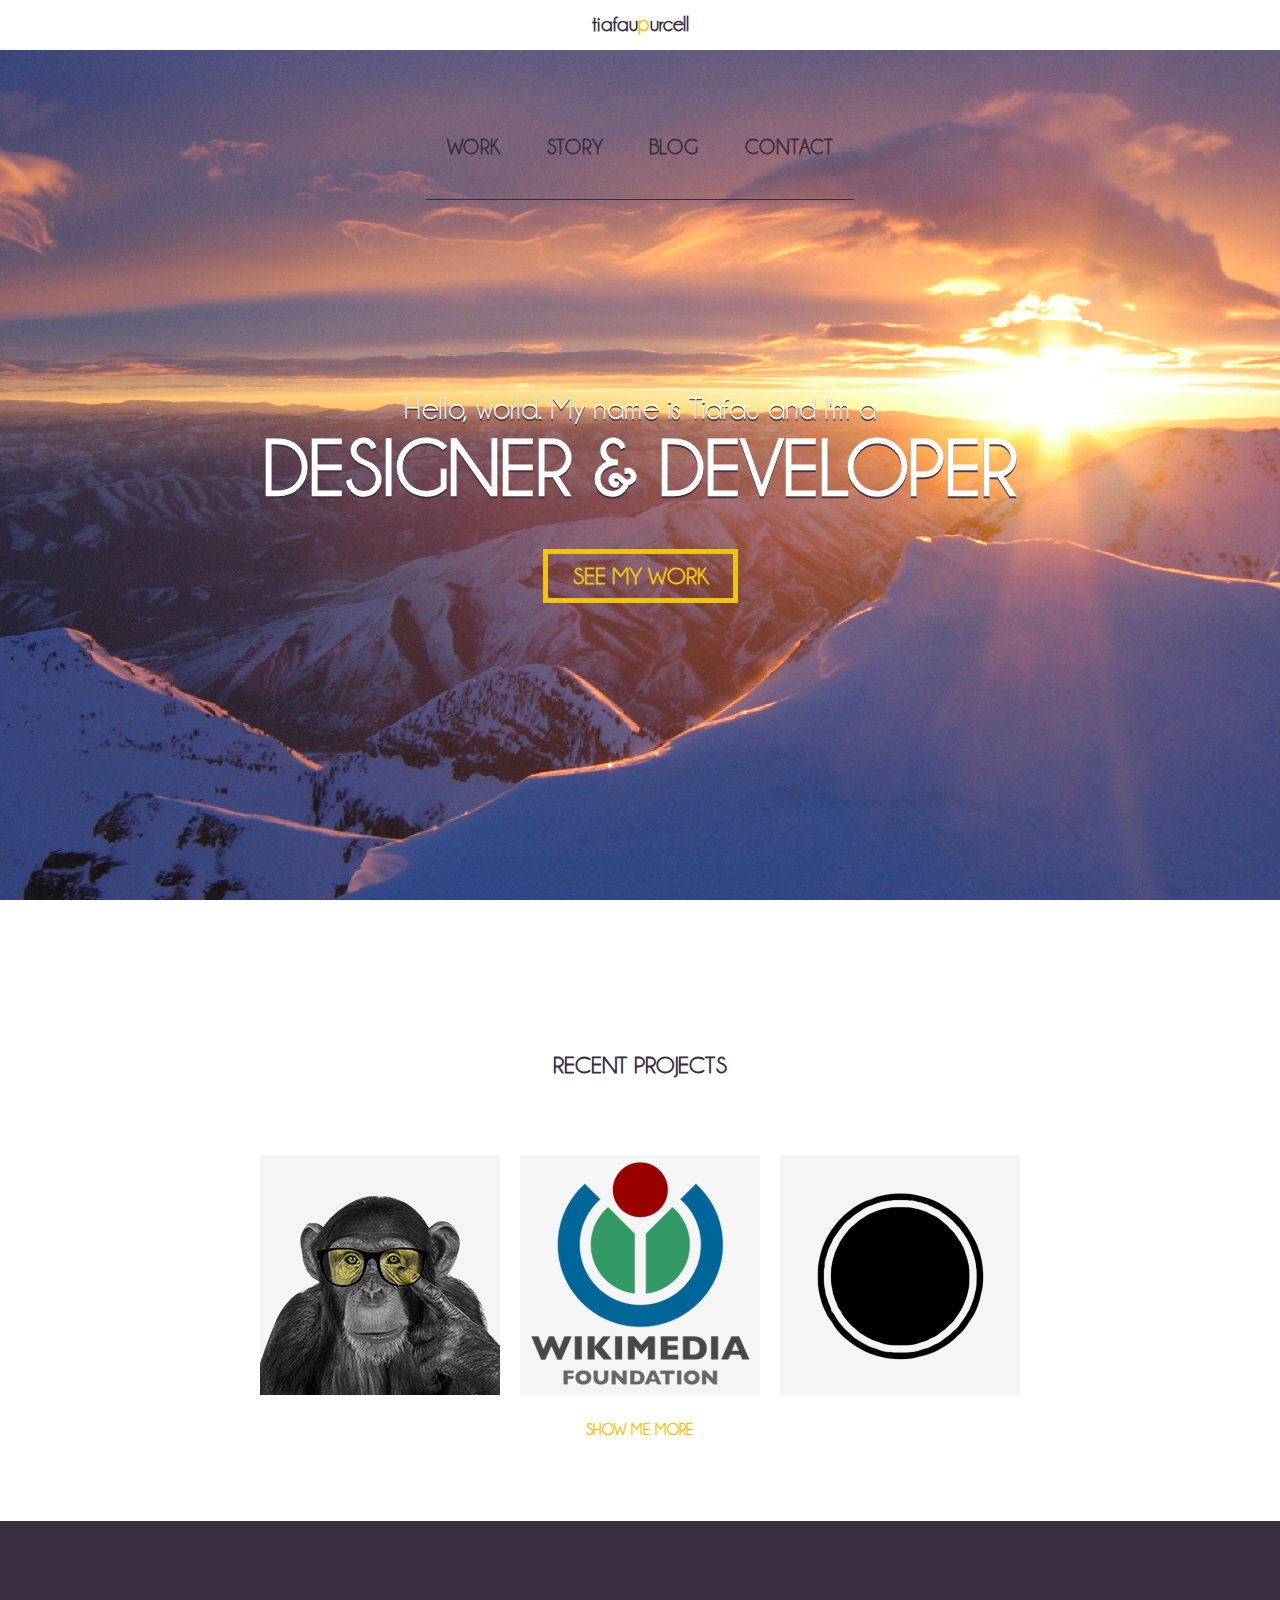
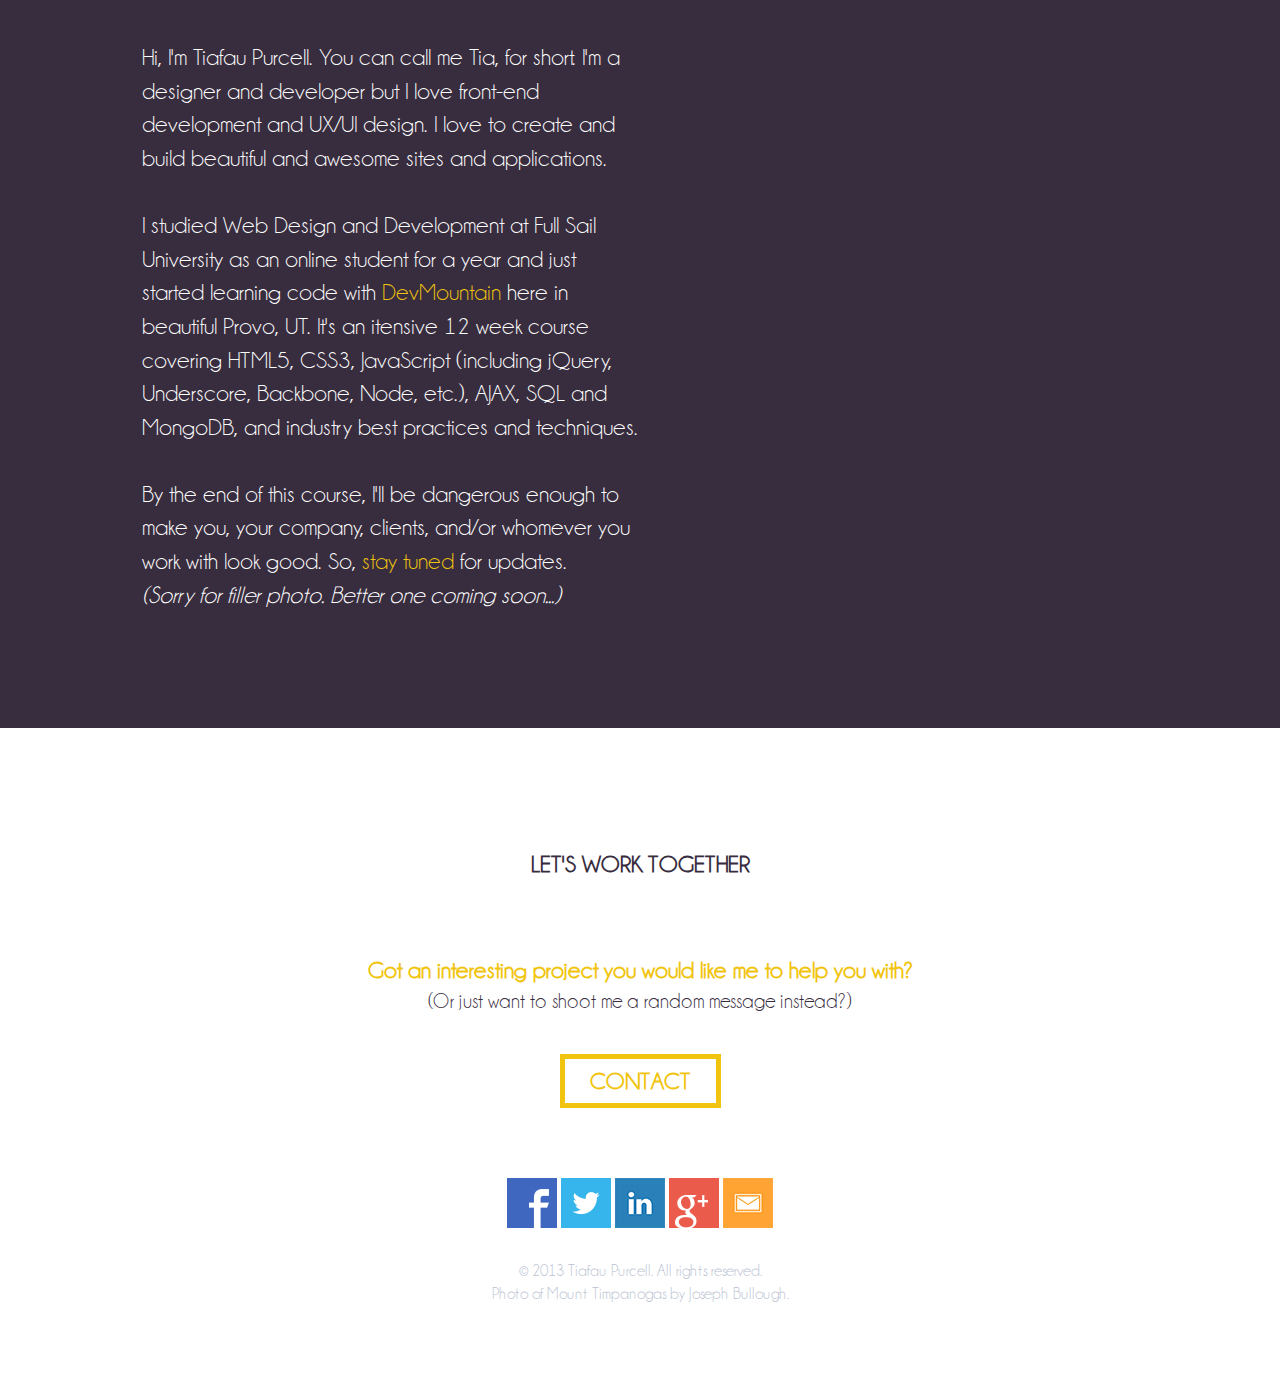
<file: index.html>
<!DOCTYPE html>

<html lang="en">

	<head>
			<meta charset="utf-8">
			<meta name="viewport" content="width=device-width, initial-scale=1, maximum-scale=1">
			<meta http-equiv="X-UA-Compatible" content="IE=edge,chrome=1"/>
			<link rel="stylesheet" href="css/normalize.css"/>
			<link rel="stylesheet" href="css/base.css"/>
			<link rel="stylesheet" href="css/style.css"/>
			<link rel="shortcut icon" href="http://www.tiafaupurcell.me/favicon.ico"/>
			<script type="text/javascript" src="js/jquery.js"></script>
			<script type="text/javascript" src="js/script.js"></script>
			<script type="text/javascript" src="js/modernizr-2.6.2.min.js"></script>
			<title>Web Designer & Developer | Tiafau Purcell</title>
	</head>

	<body>
		<div class="bg-main">
		<header>
			<div class="logo"><a href="./index.html" title="">tiafau<span>p</span>urcell</a></div>
			<nav class="nav">
				<div><strong><a href="#work" title="">WORK</a></strong></div>
				<div><strong><a href="#story" title="">STORY</a></strong></div>
				<div><strong><a href="./blog.html" title="">BLOG</a></strong></div>
				<div><strong><a href="#contact" title="">CONTACT</a></strong></div>
			</nav>
		</header>

		<section id="intro">
			<div class="title">Hello, world. My name is Tiafau and I'm a</div>
			<div class="sub-title"><strong>DESIGNER & DEVELOPER</strong></div>
			<div id="button"><a href="./work.html" class="button" title=""><strong>SEE MY WORK</strong></a></div>
		</section>
	</div><!--.bg-main-->

		<section id="work">
			<div class="container">
			<div class="title-two">RECENT PROJECTS</div>
				<div class="one">
					<a href="./work.html" title=""><img src="./images/chimp_three.jpg" alt=""/></a>
					<a href="./work.html" title=""><img src="./images/wikimedia.jpg" alt=""/></a>
					<a href="./work.html" title=""><img src="./images/svbtle.jpg" alt=""/></a>
				</div>
				<div class="p"><a href="./work.html" title="">SHOW ME MORE</a></div>
			</div><!--#work .container-->
		</section>

		<section id="story">
			<div class="container">
			<div class="about">
				<div>Hi, I'm Tiafau Purcell. You can call me Tia, for short. I'm a designer and developer but I love front-end development and UX/UI design. I love to create and build beautiful and awesome sites and applications.</div><br>
				<div>I studied Web Design and Development at Full Sail University as an online student for a year and just started learning code with <a href="http://devmounta.in/" title="" target="_blank">DevMountain</a> here in beautiful Provo, UT. It's an itensive 12 week course covering HTML5, CSS3, JavaScript (including jQuery, Underscore, Backbone, Node, etc.), AJAX, SQL and MongoDB, and industry best practices and techniques.</div><br>
				<div>By the end of this course, I'll be dangerous enough to make you, your company, clients, and/or whomever you work with look good. So, <a href="./blog.html" title="">stay tuned</a> for updates.</div>
				<div><em>(Sorry for filler photo. Better one coming soon...)</em></div>
			</div><!--.about-->
			</div><!--.container-->
		</section>

		<section id="contact">
			<div class="container">
				<div class="title-two">LET'S WORK TOGETHER</div>
				<div class="p">Got an interesting project you would like me to help you with?</div>
				<div class="sub-p">(Or just want to shoot me a random message instead?)</div>
				<div id="button-contact"><a href="https://tiafaupurcell.typeform.com/to/D6TILi" data-mode="1" class="button" title="" target="_blank"><strong>CONTACT</strong></a></div>
		</div><!--.container-->
		</section>

	<footer>
		<div class="container">
			<div class="social">
				<a href="https://www.facebook.com/tiafau.a.purcell" title="" target="_blank"><img src="./images/facebook2.jpg" alt=""/></a>
				<a href="https://twitter.com/TiafauPurcell" title="" target="_blank"><img src="./images/twitter2.jpg" alt=""/></a>
				<a href="http://www.linkedin.com/pub/tiafau-purcell/7a/834/8b6" title="" target="_blank"><img src="./images/linkedin2.jpg" alt=""/></a>
				<a href="https://plus.google.com/105412208131448973310" title="" target="_blank"><img src="./images/google_plus2.jpg" alt=""/></a>
				<a href="mailto:contact@tiafaupurcell.me" title="" target=""><img src="./images/email2.jpg" alt=""/></a>
			</div>
			<div class="copy">&copy 2013 Tiafau Purcell. All rights reserved. <br>Photo of Mount Timpanogas by Joseph Bullough.</div>
		</div><!--.container-->
		<!--<div id="back-top">
			<a href="#top" title=""><span></span></a>
		</div>-->
	</footer>

	<!--<script>//TypeForm
		(function(){var qs,js,q,s,d=document,gi=d.getElementById,ce=d.createElement,gt=d.getElementsByTagName,id='typef_orm',b='https://s3-eu-west-1.amazonaws.com/share.typeform.com/';if(!gi.call(d,id)){js=ce.call(d,'script');js.id=id;js.src=b+'share.js';q=gt.call(d,'script')[0];q.parentNode.insertBefore(js,q)}id=id+'_';if(!gi.call(d,id)){qs=ce.call(d,'link');qs.rel='stylesheet';qs.id=id;qs.href=b+'share-button.css';s=gt.call(d,'head')[0];s.appendChild(qs,s)}})()
	</script>-->

	<!--<script>//Back to Top Scroll
		$(document).ready(function(){

			// hide #back-top first
			$("#back-top").hide();
			
			// fade in #back-top
			$(function () {
				$(window).scroll(function () {
					if ($(this).scrollTop() > 100) {
						$('#back-top').fadeIn();
					} else {
						$('#back-top').fadeOut();
					}
				});

				// scroll body to 0px on click
				$('#back-top a').click(function () {
					$('body,html').animate({
						scrollTop: 0
					}, 800);
					return false;
				});
			});

		});
	</script>-->

	<script>//Google Analytics
		  (function(i,s,o,g,r,a,m){i['GoogleAnalyticsObject']=r;i[r]=i[r]||function(){
		  (i[r].q=i[r].q||[]).push(arguments)},i[r].l=1*new Date();a=s.createElement(o),
		  m=s.getElementsByTagName(o)[0];a.async=1;a.src=g;m.parentNode.insertBefore(a,m)
		  })(window,document,'script','//www.google-analytics.com/analytics.js','ga');

		  ga('create', 'UA-44209755-1', 'tiafaupurcell.me');
		  ga('send', 'pageview');
	</script>

	</body>
</html>
</file>
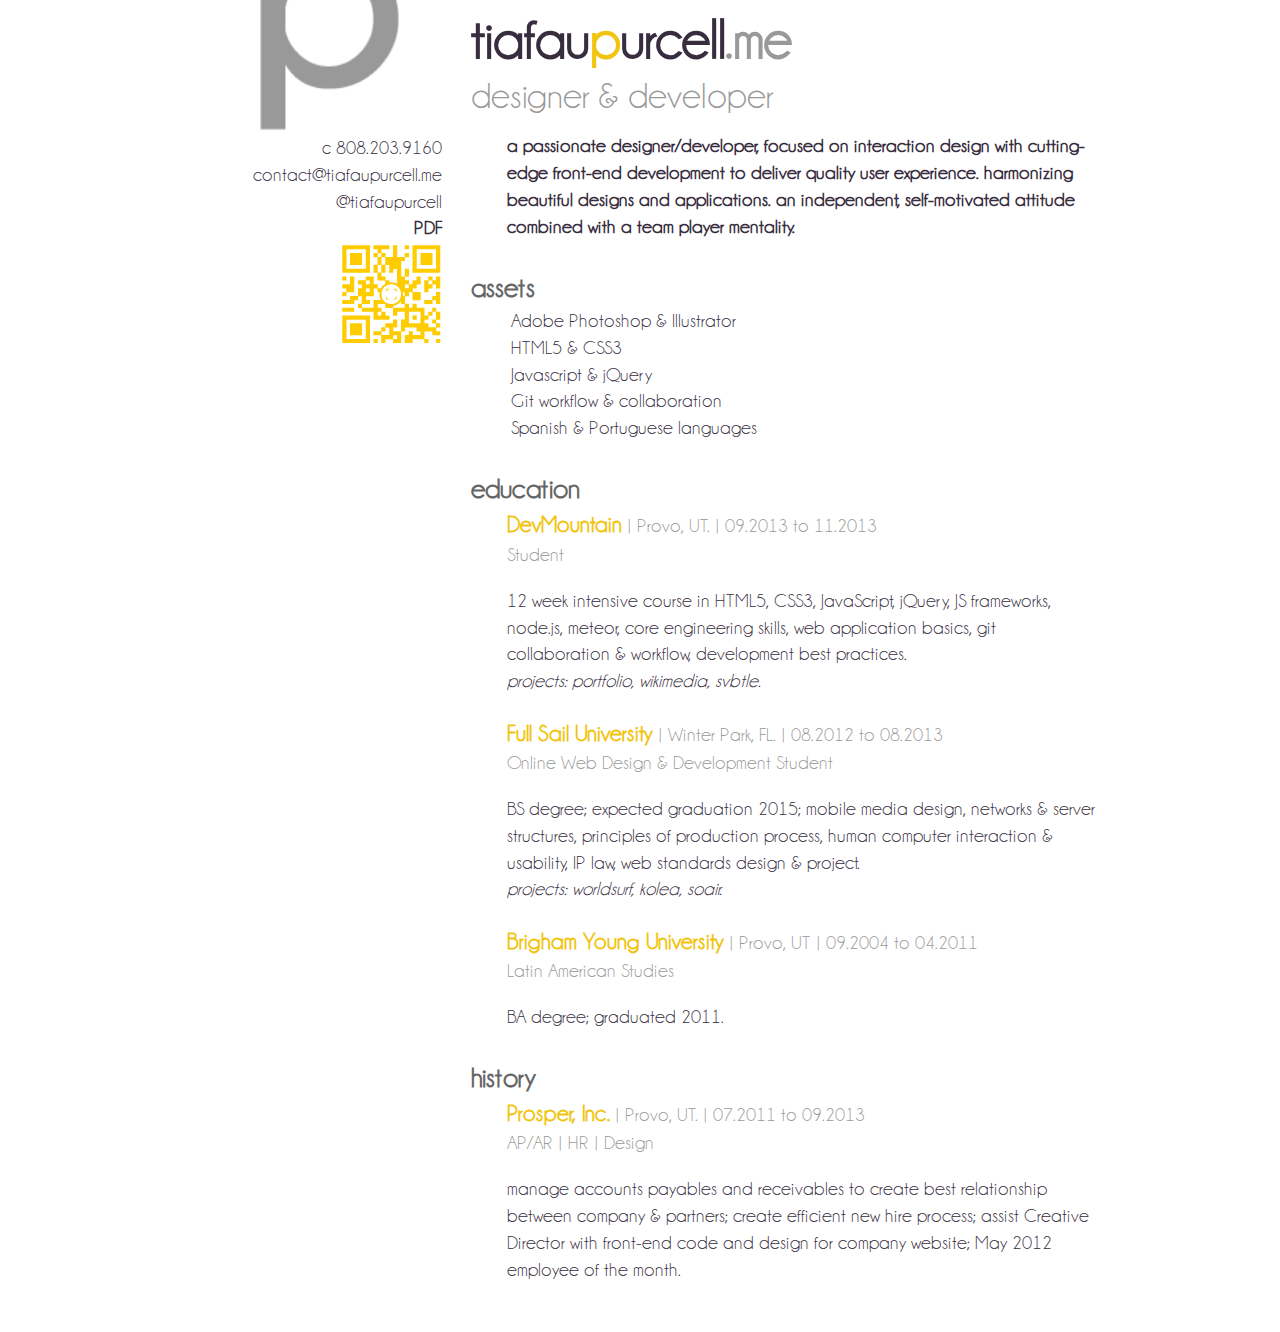
<file: resume.html>
<!DOCTYPE html>

<html lang="en">

	<head>
			<meta charset="utf-8">
			<meta name="viewport" content="width=device-width, initial-scale=1, maximum-scale=1">
			<meta http-equiv="X-UA-Compatible" content="IE=edge,chrome=1"/>
			<link rel="stylesheet" href="css/normalize.css"/>
			<link rel="stylesheet" href="css/base.css"/>
			<link rel="stylesheet" href="css/style.css"/>
			<link rel="shortcut icon" href="http://www.tiafaupurcell.me/favicon.ico"/>
			<script type="text/javascript" src="js/script.js"></script>
			<script type="text/javascript" src="js/modernizr-2.6.2.min.js"></script>
			<title>Resume | Tiafau Purcell</title>
	</head>

	<body id="resume">
		<header>
		</header>
		
		<div class="container">
			<div class="left">
				<img class="plogo" src="./images/p-logo.png" alt="" height="130px" width="140px"/>
				<div class="rez-contact">
					<div>c 808.203.9160</div>
					<div><a href="mailto:contact@tiafaupurcell.me" title="">contact@tiafaupurcell.me</a></div>
					<div><a href="https://twitter.com/TiafauPurcell" title="" target="_blank">@tiafaupurcell</a></div>
					<div><a href="./purcell-tiafau-resume.pdf" title="" target=""><strong>PDF</strong></a></div>
					<div><img src="./images/qrcode.jpg" alt=""/></div>
				</div><!--.rez-contact-->
			</div><!--.left-->
		</div><!--.container-->

		<div class="container">
			<div class="right">
				<div class="logo"><a href="./index.html" title="">tiafau<span>p</span>urcell</a>.me</div>
				<div class="sub-title">designer & developer</div>
				<div class="intro">
					<p><strong>a passionate designer/developer, focused on interaction design with cutting-edge front-end development to deliver quality user experience. harmonizing beautiful designs and applications. an independent, self-motivated attitude combined with a team player mentality.</strong></p>
				</div><!--.intro-->
				<div class="ast">
					<h3>assets</h3>
					<ul>
						<li>Adobe Photoshop & Illustrator</li>
						<li>HTML5 & CSS3</li>
						<li>Javascript & jQuery</li>
						<li>Git workflow & collaboration</li>
						<li>Spanish & Portuguese languages</li>
					</ul>
				</div><!--.ast-->
				<div class="edu">
					<h3>education</h3>
					<div class="right-tab"><a href="http://devmounta.in/" title="" target="_blank">DevMountain</a> | Provo, UT. | 09.2013 to 11.2013</div>
					<div class="right-tab2">Student</div>
					<p>12 week intensive course in HTML5, CSS3, JavaScript, jQuery, JS frameworks, node.js, meteor, core engineering skills, web application basics, git collaboration & workflow, development best practices. <br><em class="project">projects: <a href="./work.html" title="">portfolio</a>, <a href="./work.html" title="">wikimedia</a>, <a href="./work.html" title="">svbtle</a>.</em></p><br>
					<div class="right-tab"><a href="http://www.fullsail.edu/" title="" target="_blank">Full Sail University</a> | Winter Park, FL. | 08.2012 to 08.2013</div>
					<div class="right-tab2">Online Web Design & Development Student</div>
					<p>BS degree; expected graduation 2015; mobile media design, networks & server structures, principles of production process, human computer interaction & usability, IP law, web standards design & project. <br><em class="project">projects: <a href="./work.html" title="">worldsurf</a>, <a href="./work.html" title="">kolea</a>, <a href="./work.html" title="">soair</a>.</em></p><br>
					<div class="right-tab"><a href="http://home.byu.edu/home/" title="" target="_blank">Brigham Young University</a> | Provo, UT | 09.2004 to 04.2011</div>
					<div class="right-tab2">Latin American Studies</div>
					<p>BA degree; graduated 2011.</p>
				</div><!--.edu-->
				<div class="exp">
					<h3>history</h3>
					<div class="right-tab"><a href="http://www.prospering.com/" title="" target="_blank">Prosper, Inc.</a> | Provo, UT. | 07.2011 to 09.2013</div>
					<div class="right-tab2">AP/AR | HR | Design</div>
					<p>manage accounts payables and receivables to create best relationship between company & partners; create efficient new hire process; assist Creative Director with front-end code and design for company website; May 2012 employee of the month.</p>
				</div><!--.exp-->
			</div><!--.right-->
		</div><!--.container-->

	<footer>

	</footer>

	<script>//Google Analytics
	  (function(i,s,o,g,r,a,m){i['GoogleAnalyticsObject']=r;i[r]=i[r]||function(){
	  (i[r].q=i[r].q||[]).push(arguments)},i[r].l=1*new Date();a=s.createElement(o),
	  m=s.getElementsByTagName(o)[0];a.async=1;a.src=g;m.parentNode.insertBefore(a,m)
	  })(window,document,'script','//www.google-analytics.com/analytics.js','ga');

	  ga('create', 'UA-44209755-1', 'tiafaupurcell.me');
	  ga('send', 'pageview');
	</script>

	</body>
</html>
</file>
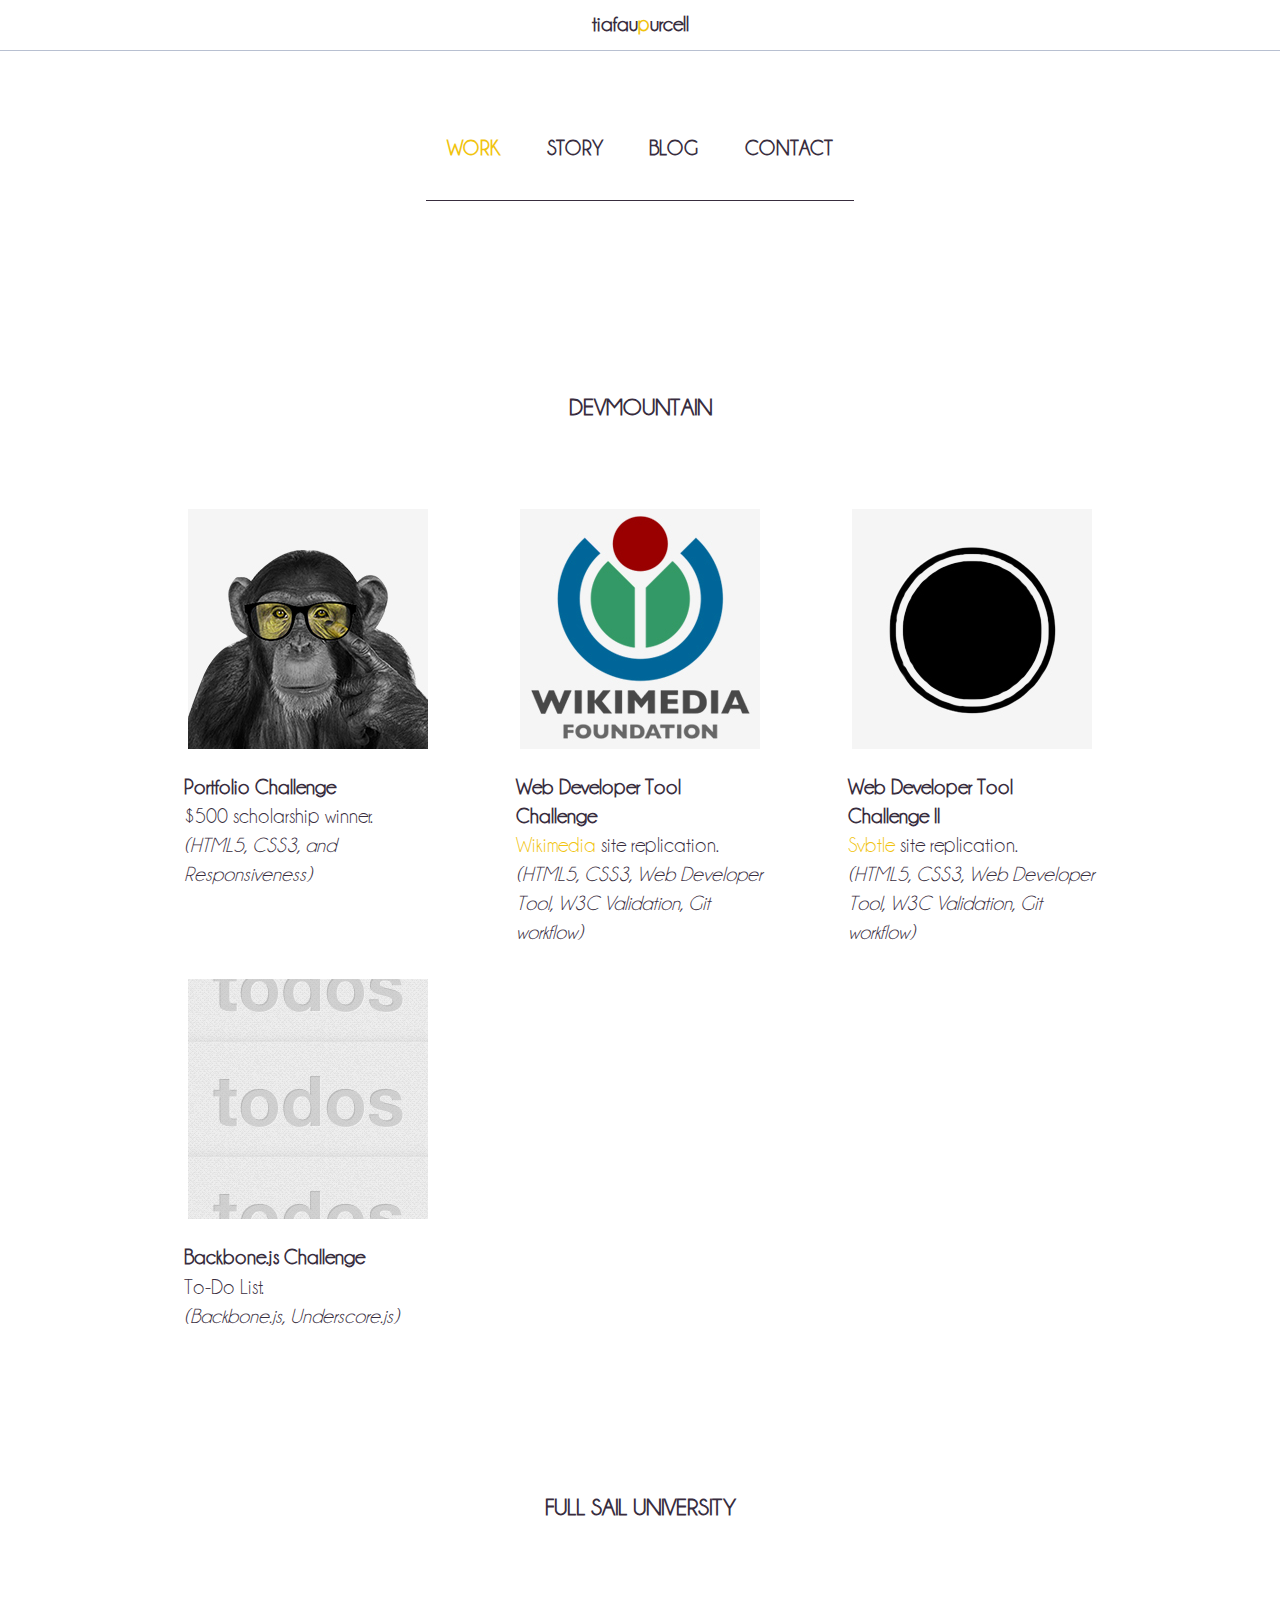
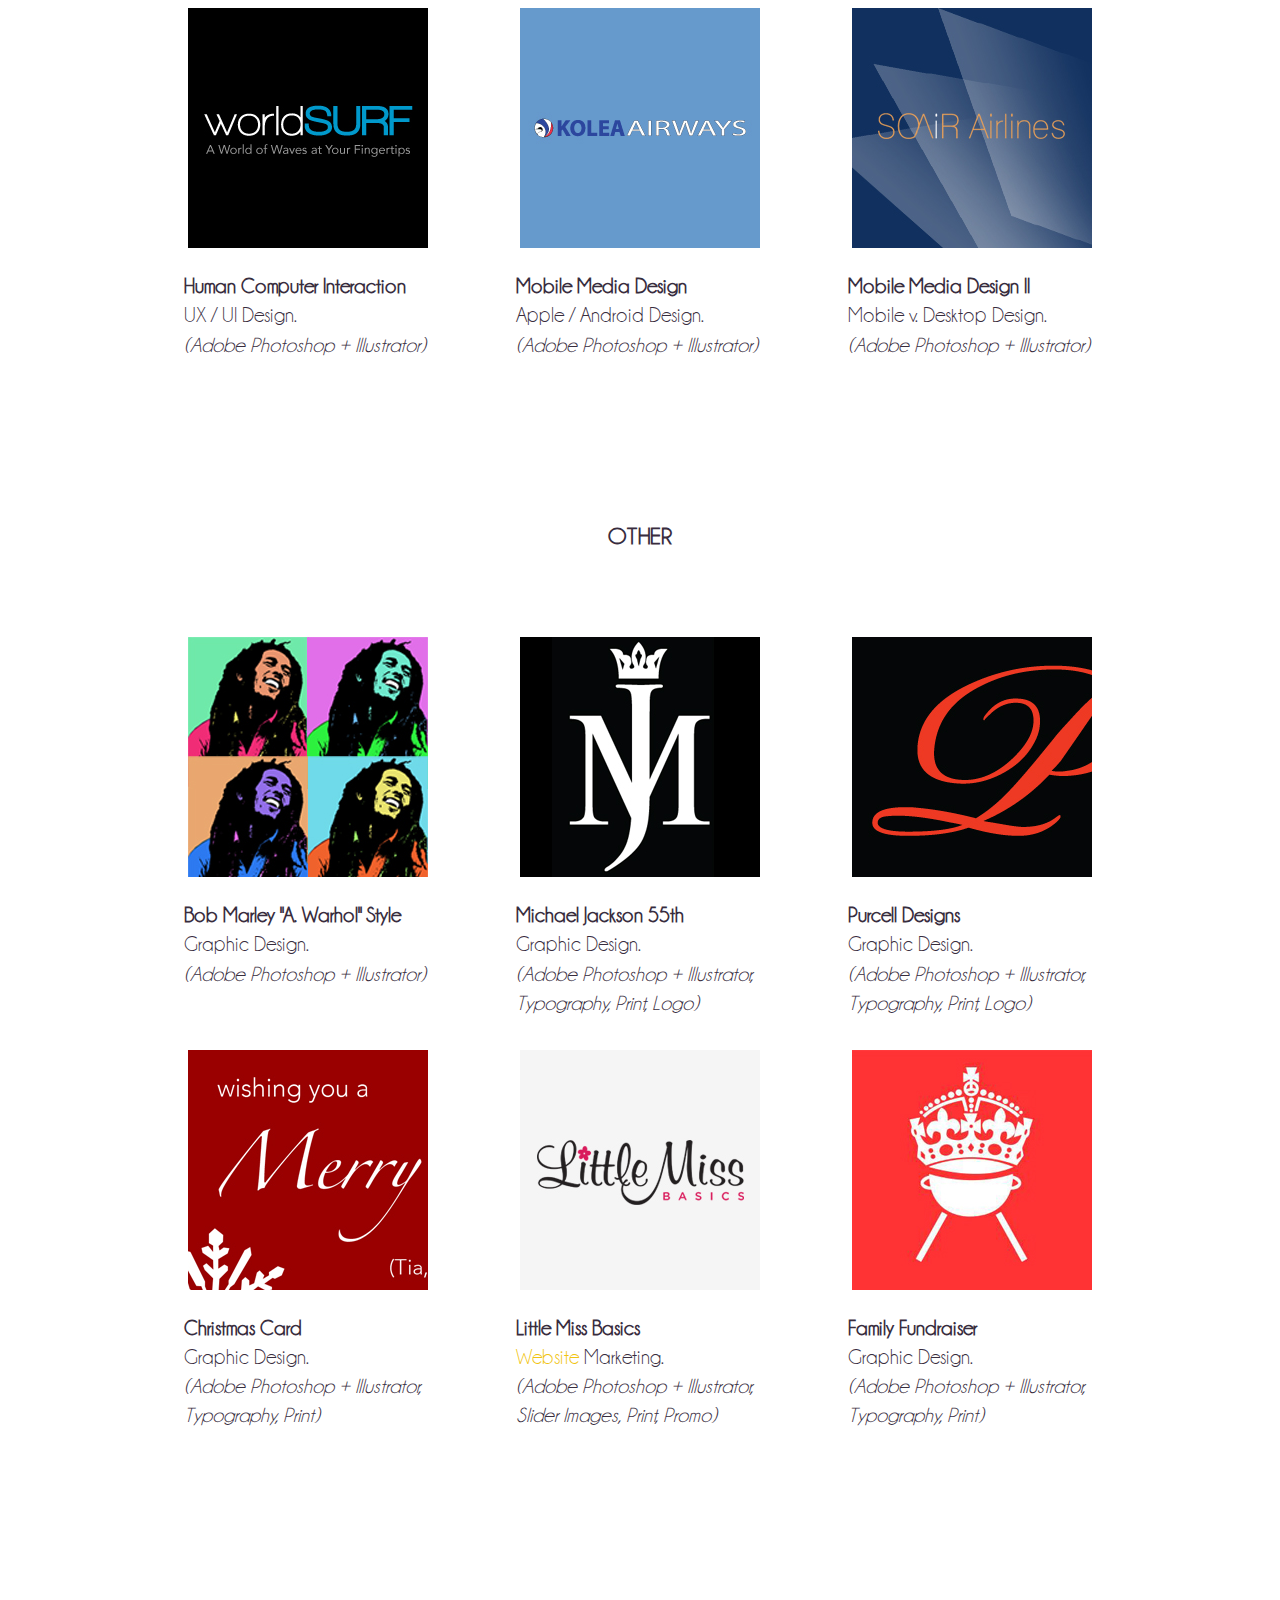
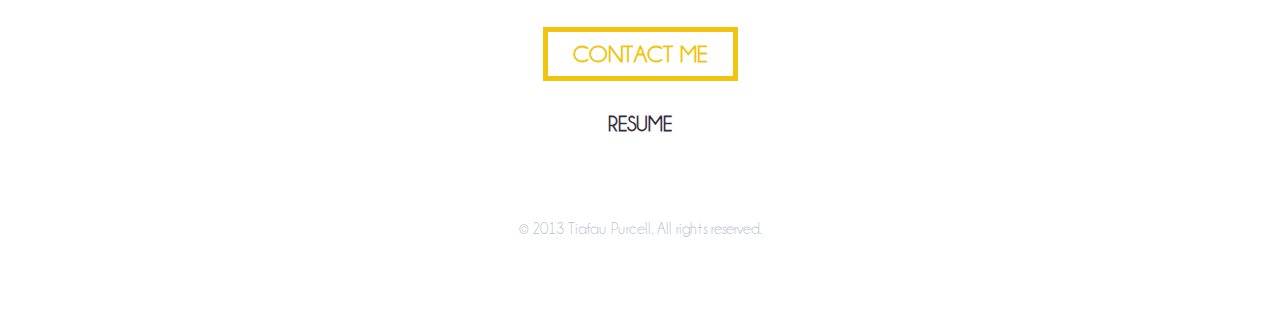
<file: work.html>
<!DOCTYPE html>

<html lang="en">

	<head>
			<meta charset="utf-8">
			<meta name="viewport" content="width=device-width, initial-scale=1, maximum-scale=1">
			<meta http-equiv="X-UA-Compatible" content="IE=edge,chrome=1"/>
			<link rel="stylesheet" href="css/fancybox.css" type="text/css" media="screen"/>
			<link rel="stylesheet" href="css/normalize.css"/>
			<link rel="stylesheet" href="css/base.css"/>
			<link rel="stylesheet" href="css/style.css"/>
			<link rel="shortcut icon" href="http://www.tiafaupurcell.me/favicon.ico"/>
			<script type="text/javascript" src="js/jquery.js"></script>
			<script type="text/javascript" src="js/fancybox.js"></script>
			<script type="text/javascript" src="js/script.js"></script>
			<script type="text/javascript" src="js/modernizr-2.6.2.min.js"></script>
			<title>Work | Tiafau Purcell</title>
	</head>

	<body id="work-html">
		<header>
			<div class="logo"><a href="./index.html" title="">tiafau<span>p</span>urcell</a></div>
			<nav class="nav">
				<div class="active"><strong><a href="./work.html" title="">WORK</a></strong></div>
				<div><strong><a href="./#story" title="">STORY</a></strong></div>
				<div><strong><a href="./blog.html" title="">BLOG</a></strong></div>
				<div><strong><a href="./#contact" title="">CONTACT</a></strong></div>
			</nav>
		</header>

		<div class="container">
			<div class="title-two">DEVMOUNTAIN</div>
		</div><!--.container-->

		<div class="container">
			<div class="one">
				<a href="http://tiafaupurcell.github.io/perfolio/" title="" target="_blank"><img src="./images/chimp_three.jpg" alt=""></a>
				<div><strong>Portfolio Challenge</strong></div>
				<div>$500 scholarship winner. <br><em>(HTML5, CSS3, and Responsiveness)</em></div>
			</div>
			<div class="one">
				<a href="http://tiafaupurcell.github.io/wikimedia/" title="" target="_blank"><img src="./images/wikimedia.jpg" alt=""></a>
				<div><strong>Web Developer Tool Challenge</strong></div>
				<div><a href="http://www.wikimedia.org/" title="" target="_blank">Wikimedia </a>site replication. <br><em>(HTML5, CSS3, Web Developer Tool, W3C Validation, Git workflow)</em></div>
			</div>
			<div class="one">
				<a href="http://tiafaupurcell.github.io/svbtle/" title="" target="_blank"><img src="./images/svbtle.jpg" alt=""></a>
				<div><strong>Web Developer Tool Challenge II</strong></div>
				<div><a href="http://bennstancil.com/fantasy-football-league-projection-differences" title="" target="_blank">Svbtle </a>site replication. <br><em>(HTML5, CSS3, Web Developer Tool, W3C Validation, Git workflow)</em></div>
			</div>
		</div><!--container-->

		<div class="container">
			<div class="margin">
			<div class="one">
				<a href="http://tiafaupurcell.github.io/backbone-todo/" title="" target="_blank"><img src="./images/todos.jpg" alt=""></a>
				<div><strong>Backbone.js Challenge</strong></div>
				<div>To-Do List. <br><em>(Backbone.js, Underscore.js)</em></div>
			</div>
			</div><!--.margin-->
		</div><!--.container-->

		<div class="container">
			<div class="title-two">FULL SAIL UNIVERSITY</div>
		</div><!--.container-->		

		<div class="container">
			<div class="one">
				<a class="fancybox" href="./images/worldsurf_home.jpg" title=""><img src="./images/worldsurf.jpg" alt=""></a>
				<div class="hidden">
					<a class="fancybox" href="./images/worldsurf_sign1.jpg"><img src="./images/worldsurf.jpg" alt=""/></a>
					<a class="fancybox" href="./images/worldsurf_sign2.jpg"><img src="./images/worldsurf.jpg" alt=""/></a>
					<a class="fancybox" href="./images/worldsurf_sign3.jpg"><img src="./images/worldsurf.jpg" alt=""/></a>
					<a class="fancybox" href="./images/worldsurf_sign4.jpg"><img src="./images/worldsurf.jpg" alt=""/></a>
					<a class="fancybox" href="./images/worldsurf_sign5.jpg"><img src="./images/worldsurf.jpg" alt=""/></a>
					<a class="fancybox" href="./images/worldsurf_sign6.jpg"><img src="./images/worldsurf.jpg" alt=""/></a>
				</div><!--.hidden-->
				<div><strong>Human Computer Interaction</strong></div>
				<div>UX / UI Design. <br><em>(Adobe Photoshop + Illustrator)</em></div>
			</div>
			<div class="one">
				<a class="fancybox" href="./images/apple-home.png" title=""><img src="./images/kolea.jpg" alt=""></a>
				<div class="hidden">
					<a class="fancybox" href="./images/apple-1.png"><img src="./images/kolea.jpg" alt=""/></a>
					<a class="fancybox" href="./images/apple-2.png"><img src="./images/kolea.jpg" alt=""/></a>
					<a class="fancybox" href="./images/apple-3.png"><img src="./images/kolea.jpg" alt=""/></a>
					<a class="fancybox" href="./images/apple-4.png"><img src="./images/kolea.jpg" alt=""/></a>
					<a class="fancybox" href="./images/apple-5.png"><img src="./images/kolea.jpg" alt=""/></a>
					<a class="fancybox" href="./images/apple-6.png"><img src="./images/kolea.jpg" alt=""/></a>
					<a class="fancybox" href="./images/apple-7.png"><img src="./images/kolea.jpg" alt=""/></a>
					<a class="fancybox" href="./images/apple-8.png"><img src="./images/kolea.jpg" alt=""/></a>
					<a class="fancybox" href="./images/apple-9.png"><img src="./images/kolea.jpg" alt=""/></a>
					<a class="fancybox" href="./images/android-home.png"><img src="./images/kolea.jpg" alt=""/></a>
					<a class="fancybox" href="./images/android-1.png"><img src="./images/kolea.jpg" alt=""/></a>
					<a class="fancybox" href="./images/android-2.png"><img src="./images/kolea.jpg" alt=""/></a>
					<a class="fancybox" href="./images/android-3.png"><img src="./images/kolea.jpg" alt=""/></a>
					<a class="fancybox" href="./images/android-4.png"><img src="./images/kolea.jpg" alt=""/></a>
					<a class="fancybox" href="./images/android-5.png"><img src="./images/kolea.jpg" alt=""/></a>
					<a class="fancybox" href="./images/android-6.png"><img src="./images/kolea.jpg" alt=""/></a>
					<a class="fancybox" href="./images/android-7.png"><img src="./images/kolea.jpg" alt=""/></a>
					<a class="fancybox" href="./images/android-8.png"><img src="./images/kolea.jpg" alt=""/></a>
					<a class="fancybox" href="./images/android-9.png"><img src="./images/kolea.jpg" alt=""/></a>
				</div><!--.hidden-->
				<div><strong>Mobile Media Design</strong></div>
				<div>Apple / Android Design. <br><em>(Adobe Photoshop + Illustrator)</em></div>
			</div>
			<div class="one">
				<a class="fancybox" href="./images/soair-desktop.png" title=""><img src="./images/soair.jpg" alt=""></a>
				<div class="hidden">
					<a class="fancybox" href="./images/soair-mobile.png" title=""><img src="./images/soair.jpg" alt=""></a>
				</div><!--.hidden-->
				<div><strong>Mobile Media Design II</strong></div>
				<div>Mobile v. Desktop Design. <br><em>(Adobe Photoshop + Illustrator)</em></div>
			</div>
		</div><!--.container-->

		<div class="container">
			<div class="title-two">OTHER</div>
		</div><!--.container-->	

		<div class="container">
			<div class="one">
				<a class="fancybox" href="./images/bob_marley2.jpg" title=""><img src="./images/bob_marley.jpg" alt=""></a>
				<div><strong>Bob Marley "A. Warhol" Style</strong></div>
				<div>Graphic Design. <br><em>(Adobe Photoshop + Illustrator)</em></div>
			</div>
			<div class="one">
				<a class="fancybox" href="./images/mj2.jpg" title=""><img src="./images/mj.jpg" alt=""></a>
				<div><strong>Michael Jackson 55th</strong></div>
				<div>Graphic Design. <br><em>(Adobe Photoshop + Illustrator, Typography, Print, Logo)</em></div>
			</div>
			<div class="one">
				<a class="fancybox" href="./images/pd2.jpg" title=""><img src="./images/pd.jpg" alt=""></a>
				<div><strong>Purcell Designs</strong></div>
				<div>Graphic Design. <br><em>(Adobe Photoshop + Illustrator, Typography, Print, Logo)</em></div>
			</div>
		</div><!--.container-->

		<div class="container">
		<div class="margin">
			<div class="one">
				<a class="fancybox" href="./images/invite2.jpg" title=""><img src="./images/invite.jpg" alt=""></a>
				<div><strong>Christmas Card</strong></div>
				<div>Graphic Design. <br><em>(Adobe Photoshop + Illustrator, Typography, Print)</em></div>
			</div>
			<div class="one">
				<a class="fancybox" href="./images/lmb2.jpg" title=""><img src="./images/lmb.jpg" alt=""></a>
				<div><strong>Little Miss Basics</strong></div>
				<div><a href="http://littlemissbasics.com/" title="" target="_blank">Website</a> Marketing. <br><em>(Adobe Photoshop + Illustrator, Slider Images, Print, Promo)</em></div>
			</div>
			<div class="one">
				<a class="fancybox" href="./images/keepcalm2.jpg" title=""><img src="./images/keepcalm.jpg" alt=""></a>
				<div><strong>Family Fundraiser</strong></div>
				<div>Graphic Design. <br><em>(Adobe Photoshop + Illustrator, Typography, Print)</em></div>
			</div>
		</div><!--.margin-->
		</div><!--.container-->

		<div class="container">
		<div class="center">
			<div id="button-contact"><a href="https://tiafaupurcell.typeform.com/to/D6TILi" data-mode="1" class="button" title="" target="_blank"><strong>CONTACT ME</strong></a></div>
		</div><!--.center-->
		</div>

		<div class="container">
			<div class="resume">
				<div><a href="./resume.html" title="" target="_blank">RESUME</a></div>
			</div><!--.resume-->
		</div>

	<footer>
		<div class="copy">&copy 2013 Tiafau Purcell. All rights reserved.</div>
		<!--<div id="back-top">
			<a href="#top" title=""><span></span></a>
		</div>-->
	</footer>

	<!--<script>//TypeForm
		(function(){var qs,js,q,s,d=document,gi=d.getElementById,ce=d.createElement,gt=d.getElementsByTagName,id='typef_orm',b='https://s3-eu-west-1.amazonaws.com/share.typeform.com/';if(!gi.call(d,id)){js=ce.call(d,'script');js.id=id;js.src=b+'share.js';q=gt.call(d,'script')[0];q.parentNode.insertBefore(js,q)}id=id+'_';if(!gi.call(d,id)){qs=ce.call(d,'link');qs.rel='stylesheet';qs.id=id;qs.href=b+'share-button.css';s=gt.call(d,'head')[0];s.appendChild(qs,s)}})()
	</script>-->

	<!--<script>//Back to Top Scroll
		$(document).ready(function(){

			// hide #back-top first
			$("#back-top").hide();
			
			// fade in #back-top
			$(function () {
				$(window).scroll(function () {
					if ($(this).scrollTop() > 100) {
						$('#back-top').fadeIn();
					} else {
						$('#back-top').fadeOut();
					}
				});

				// scroll body to 0px on click
				$('#back-top a').click(function () {
					$('body,html').animate({
						scrollTop: 0
					}, 800);
					return false;
				});
			});

		});
	</script>-->

	<script>//Google Analytics
		  (function(i,s,o,g,r,a,m){i['GoogleAnalyticsObject']=r;i[r]=i[r]||function(){
		  (i[r].q=i[r].q||[]).push(arguments)},i[r].l=1*new Date();a=s.createElement(o),
		  m=s.getElementsByTagName(o)[0];a.async=1;a.src=g;m.parentNode.insertBefore(a,m)
		  })(window,document,'script','//www.google-analytics.com/analytics.js','ga');

		  ga('create', 'UA-44209755-1', 'tiafaupurcell.me');
		  ga('send', 'pageview');
	</script>

	</body>
</html>
</file>
<file: css/base.css>
/*
Responsive 996px grid system ~ Base CSS.

Uses the HTML5 Boilerplate by Paul Irish with a few tweaks
html5boilerplate.com

*/


/* ==========================================================================
   Base styles: opinionated defaults
   ========================================================================== */

html,
button,
input,
select,
textarea {
    color: #222;
}

body {
    font-size: 1em;
    line-height: 1.4;
}

/*
 * Remove text-shadow in selection highlight: h5bp.com/i
 * These selection declarations have to be separate.
 * Customize the background color to match your design.
 */

::-moz-selection {
    background: #b3d4fc;
    text-shadow: none;
}

::selection {
    background: #b3d4fc;
    text-shadow: none;
}

/*
 * A better looking default horizontal rule
 */

hr {
    display: block;
    height: 1px;
    border: 0;
    border-top: 1px solid #ccc;
    margin: 1em 0;
    padding: 0;
}

/*
 * Remove the gap between images and the bottom of their containers: h5bp.com/i/440
 */

img {
    vertical-align: middle;
}

/*
 * Remove default fieldset styles.
 */

fieldset {
    border: 0;
    margin: 0;
    padding: 0;
}

/*
 * Allow only vertical resizing of textareas.
 */

textarea {
    resize: vertical;
}

/* ==========================================================================
   Chrome Frame prompt
   ========================================================================== */

.chromeframe {
    margin: 0.2em 0;
    background: #ccc;
    color: #000;
    padding: 0.2em 0;
}

/* ==========================================================================
   Helper classes
   ========================================================================== */

/*
 * Image replacement
 */

.ir {
    background-color: transparent;
    border: 0;
    overflow: hidden;
    /* IE 6/7 fallback */
    *text-indent: -9999px;
}

.ir:before {
    content: "";
    display: block;
    width: 0;
    height: 150%;
}

/*
 * Hide from both screenreaders and browsers: h5bp.com/u
 */

.hidden {
    display: none !important;
    visibility: hidden;
}

/*
 * Hide only visually, but have it available for screenreaders: h5bp.com/v
 */

.visuallyhidden {
    border: 0;
    clip: rect(0 0 0 0);
    height: 1px;
    margin: -1px;
    overflow: hidden;
    padding: 0;
    position: absolute;
    width: 1px;
}

/*
 * Extends the .visuallyhidden class to allow the element to be focusable
 * when navigated to via the keyboard: h5bp.com/p
 */

.visuallyhidden.focusable:active,
.visuallyhidden.focusable:focus {
    clip: auto;
    height: auto;
    margin: 0;
    overflow: visible;
    position: static;
    width: auto;
}

/*
 * Hide visually and from screenreaders, but maintain layout
 */

.invisible {
    visibility: hidden;
}

/*
 * Clearfix: contain floats
 *
 * For modern browsers
 * 1. The space content is one way to avoid an Opera bug when the
 *    `contenteditable` attribute is included anywhere else in the document.
 *    Otherwise it causes space to appear at the top and bottom of elements
 *    that receive the `clearfix` class.
 * 2. The use of `table` rather than `block` is only necessary if using
 *    `:before` to contain the top-margins of child elements.
 */

.clearfix:before,
.clearfix:after {
    content: " "; /* 1 */
    display: table; /* 2 */
}

.clearfix:after {
    clear: both;
}

/*
 * For IE 6/7 only
 * Include this rule to trigger hasLayout and contain floats.
 */

.clearfix {
    *zoom: 1;
}


/*
 * Clear after each row
 */

.clear {
	clear: both;
	display: block;
	overflow: hidden;
	visibility: hidden;
	width: 0;
	height: 0;
}

/* ==========================================================================
   EXAMPLE Media Queries for Responsive Design.
   Theses examples override the primary ('mobile first') styles.
   Modify as content requires.
   ========================================================================== */

@media only screen and (min-width: 35em) {
    /* Style adjustments for viewports that meet the condition */
}

@media print,
       (-o-min-device-pixel-ratio: 5/4),
       (-webkit-min-device-pixel-ratio: 1.25),
       (min-resolution: 120dpi) {
    /* Style adjustments for high resolution devices */
}

/* ==========================================================================
   Print styles.
   Inlined to avoid required HTTP connection: h5bp.com/r
   ========================================================================== */

@media print {
    * {
        background: transparent !important;
        color: #000 !important; /* Black prints faster: h5bp.com/s */
        box-shadow: none !important;
        text-shadow: none !important;
    }

    a,
    a:visited {
        text-decoration: underline;
    }

    a[href]:after {
        content: " (" attr(href) ")";
    }

    abbr[title]:after {
        content: " (" attr(title) ")";
    }

    /*
     * Don't show links for images, or javascript/internal links
     */

    .ir a:after,
    a[href^="javascript:"]:after,
    a[href^="#"]:after {
        content: "";
    }

    pre,
    blockquote {
        border: 1px solid #999;
        page-break-inside: avoid;
    }

    thead {
        display: table-header-group; /* h5bp.com/t */
    }

    tr,
    img {
        page-break-inside: avoid;
    }

    img {
        max-width: 100% !important;
    }

    @page {
        margin: 0.5cm;
    }

    p,
    h2,
    h3 {
        orphans: 3;
        widows: 3;
    }

    h2,
    h3 {
        page-break-after: avoid;
    }
}
</file>
<file: css/style.css>
/*
Responsive 996px grid system ~ Style CSS.
Copyright 2013, Josh Cope
*/

/* =============================================================================
   Site Styles
   ========================================================================== */

/*enter styling here*/

@font-face {
	font-family: "Champagne & Limousines";
	src: url("../fonts/Champagne & Limousines.ttf");
	font-weight: 500;
	/*font-style: normal, italic, oblique;*/
}

body {
	text-rendering: optimizelegibility;
	font-family: "Champagne & Limousines", "Tw Cen MT", sans-serif, Verdana;
	font-size: 100%;
	font-weight: 500;
	color: #fff;
	background-color: #fff;
}

body .bg-main {
	background: url("../images/timp4.jpg") no-repeat;
	background-size: cover;
	background-position: 50% 50%;
	background-attachment: fixed;
	height: 100%;
	width: 100%;
	top: 0;
	left: 0;
	z-index: -1;
}

.container {
	margin-right: auto;
	margin-left: auto;
	width: 996px;
	height: 100%;
}

header {
	text-align: center;
	color: #382d3e;
}

.logo {
	background-color: #fff;
	height: 100%;
	width: 100%;
	padding: 0.5em 0;
	font-size: 1.3em;
	margin-bottom: 4em;
	color: #382d3e; /* dark blue #364054*/
	font-weight: 600;
}

header div a {
	color: #382d3e; /*dark blue #364054*/
}

.logo a:link {
	color: #382d3e; /*dark blue #364054*/
	text-decoration: none;
}

.logo a:hover {
	color: #f1c40f;
	transition: all 0.5s ease 0s;
}

.logo a span {
	color: #f1c40f;
}

.logo a:hover span {
	color: #382d3e; /*dark blue #364054*/
	transition: all 0.5s ease 0s;
}

.nav {
	width: 5em;
	border-bottom: 1px solid #382d3e; /*dark blue #364054*/
	display: inline;
	padding-bottom: 2em;
}

nav {
	font-size: 1.3em;
}

nav div {
	display: inline;
	margin-right: 1em;
	margin-left: 1em;
}

.nav div a,a:link {
	color: #382d3e; /*dark blue #364054*/
	text-decoration: none;
}

.nav div a:hover {
	color: #fff;
	transition: all 0.5s ease 0s;
}

#intro {
	line-height: 60px;
    padding-top: 13.5em;
    text-align: center;
}

section .title {
	font-size: 2em;
	text-shadow: 0 2px 0 rgba(56, 45, 62, .9);
}

section .sub-title {
	font-size: 5em;
	text-shadow: 0 2px 0 rgba(56, 45, 62, .9);
}

#intro #button {
	margin-top: 3em;
	padding-bottom: 25%;
}

.button {
	border: 5px solid #f1c40f;
	color: #f1c40f;
	height: 100%;
	width: 100%;
	padding: 10px 25px;
	display: inline;
	text-align: center;
	text-decoration: none;
	font-size: 1.5em;
	/*box-shadow: 0 2px 0 rgba(56, 45, 62, .9);*/
	/*text-shadow: 0 2px 0 rgba(56, 45, 62, .9);*/
	/*-webkit-border-radius: 0.1em;
	-moz-border-radius: 0.1em;
	border-radius: 0.1em;*/
	margin: 0 auto;
}

#button a,a:link {
	color: #f1c40f;
	text-decoration: none;
}

#button a:hover {
	border: 5px solid #fff;
	color: #fff;
	/*box-shadow: 0 2px 0 rgba(56, 45, 62, .9);*/
	/*text-shadow: 0 2px 0 rgba(56, 45, 62, .9);*/
	transition: all 0.5s ease 0s;
}

#work {
	width: 100%;
	height: 100%;
	background-color: #fff; /*#f2f2f2 or whitesmoke*/
	color: #382d3e; /*dark blue #364054*/
	text-align: center;
}

.title-two {
	font-size: 1.5em;
	font-weight: 600;
	padding-top: 5em;
	margin-bottom: 3em;
}

.one img {
	margin: 0 0.5em 1.5em;
	/*border: 5px solid rgba(54, 64, 84, .9);*/
}

.p {
	color: #f1c40f;
	font-weight: 600;
	padding-bottom: 5em;
}

.p a, a:link {
	color: #f1c40f;
}

.p a:hover {
	color: #382d3e; /*dark blue #364054*/
	transition: all 0.5s ease 0s;
}

#story {
	background: url("../images/about-img2.png") no-repeat;
	background-color: #382d3e; /* light blue #364054 dark blue #111F2C */
	background-position: 93% bottom;
	background-attachment: fixed;
	width: 100%;
	height: 100%;
	padding-bottom: 5em;
}

.about {
	text-align: left;
	color: #fff;
	width: 50%;
	padding: 5em 0 1.5em;
	font-size: 1.5em;
}

.about div a,a:link {
	color: #f1c40f;
}

.about a:hover {
	color: #fff;
	transition: all 0.5s ease 0s;
}

#contact {
	background-color: #fff;
	color: #382d3e; /*dark blue #364054*/
	text-align: center;
	width: 100%;
	height: 100%;
	margin: auto;
}

#contact .p {
	font-size: 1.5em;
	padding-bottom: 0;
}

#contact .sub-p {
	color: #382d3e; /*dark blue #364054*/
	font-size: 1.3em;
}

#button-contact {
	color: #f1c40f;
	text-decoration: none;
	padding: 3em 0 5em;
}

/*#button-contact a:link {
	box-shadow: 0 2px 0 rgba(56, 45, 62, .5);
	text-shadow: 0 2px 0 rgba(56, 45, 62, .5);
}*/

#button-contact a:hover {
	border: 5px solid rgba(56, 45, 62, .8); /* dark purple #382d3e*/
	color: rgba(56, 45, 62, .8); /* dark purple #382d3e*/
	/*box-shadow: 0 2px 0 rgba(56, 45, 62, .8);*/ /* dark purple #382d3e*/
	/*text-shadow: 0 2px 0 rgba(56, 45, 62, .8);*/ /* dark purple #382d3e*/
	transition: all 0.5s ease 0s;
}

#blog {
	background: none;
	background-color: #382d3e; /* dark blue #111F2C*/
}

#blog header nav a {
	color: #fff;
}

#blog header nav a:hover {
	color: #f1c40f;
	transition: all 0.5s ease 0s;
}

#blog header .active a {
	color: #f1c40f;
}

#blog header .active a:link {
	color: #f1c40f;
}

#blog header .active a:hover {
	color: #fff;
	transition: all 0.5s ease 0s;
}

#blog .nav {
	border-bottom: 1px solid #fff;
}

#blog h1 {
	text-align: center;
	font-size: 3em;
	margin-top: 5em;
	width: 100%;
	height: 100%;
}

#work-html {
	background-color: #fff; /*#f2f2f2 or whitesmoke*/
	color: #382d3e; /*dark blue #364054*/
}

#work-html header nav a:hover {
	color: #f1c40f;
}

#work-html header .active a {
	color: #f1c40f;
}

#work-html header .active a:link {
	color: #f1c40f;
}

#work-html header .active a:hover {
	color: #382d3e; /*dark blue #364054*/
	transition: all 0.5s ease 0s;
}

#work-html .logo {
	border-bottom: 1px solid #B8C0D1;
}

#work-html .title-two {
	text-align: center;
	margin: 9.5em 0 3.5em;
	clear: left;
	padding-top: 0;
}

#work-html .one {
	text-align: center;
	width: 332px;
	height: 100%;
	float: left;
	margin-bottom: 10em;
}

#work-html .one div {
	font-size: 1.3em;
	text-align: left;
	margin-left: 2em;
	margin-right: 2em;
}

#work-html .one a {
	color: #f1c40f;
}

#work-html .one a:hover {
	color: #382d3e; /*dark blue #364054*/
	transition: all 0.5s ease 0s;
}

#work-html footer .copy {
	background-color: #fff;
	color: #B8C0D1;
	text-align: center;
	padding: 1em 0 5em;
}

#work-html .margin .one {
	margin-top: -8em;
}

#work-html .center {
	text-align: center;
	clear: left;
}

#work-html .resume {
	text-align: center;
	margin: -2em 0 3em;
	font-weight: 600;
	font-size: 1.3em;
}

#work-html .resume a {
	color: #382d3e; /*dark blue #364054*/
}

#work-html .resume a:hover {
	color: #f1c40f;
	transition: all 0.5s ease 0s;
}

#work-html .hidden {
	display: none;
}

#resume {
	background: none;
	background-color: #fff;
	width: 100%;
	height: 100%;
	color: #382d3e; /*dark blue #364054*/
	font-size: 1em;
}

#resume .left {
	float: left;
	width: 300px;
	height: 100%;
	text-align: right;
	margin-right: 1.5em;
	font-size: 1.2em;
}

#resume .right {
	float: left;
	width: 664px;
	height: 100%;
	text-align: left;
}

#resume .left .plogo {
	margin-bottom: 0.25em;
	margin-right: 2.25em;
}

#resume .left a {
	color: #382d3e; /*dark blue #364054*/
}

#resume .left a:hover {
	color: #f1c40f;
	transition: all 0.5s ease 0s;;
}

#resume .right .logo {
	font-size: 3.5em;
	padding-top: 0;
	margin: 0em;
	color: #999;
}

#resume .right .logo a {
	color: #382d3e; /*dark blue #364054*/
}

#resume .right .logo a:hover {
	color: #f1c40f;
}

#resume .intro div {
	font-size: 1.2em;
}

#resume .right .sub-title {
	color: #999;
	font-size: 2.3em;
	margin-top: -1em;
	margin-bottom: 0.325em;
}

#resume .right h3 {
	color: #666;
	font-size: 1.75em;
	margin-bottom: 0;
}

#resume .right .exp h3 {
	margin-top: 1em;
}

#resume .right .ast ul {
	margin-top: 0;
}

#resume .right p {
	margin: 0 5.5%;
	font-size: 1.2em;
}

#resume .right .right-tab, .right-tab2 {
	margin-left: 5.5%;
	color: #999;
	font-size: 1.2em;
}

#resume .right .right-tab2 {
	margin-bottom: 1em;
}

#resume .right-tab a {
	color: #f1c40f;
	font-weight: 600;
	font-size: 1.2em;
}

#resume .right-tab a:hover {
	color: #382d3e; /*dark blue #364054*/
	transition: all 0.5s ease 0s;
}

#resume .right ul li {
	list-style-type: none;
	font-size: 1.2em;
}

#resume .right .project a {
	color: #382d3e; /*dark blue #364054*/
}

#resume .right .project a:hover {
	color: #f1c40f;
	transition: all 0.5s ease 0s;
}

#resume footer {
	margin-bottom: 3em;
}

footer {
	width: 100%;
	height: 100%;
	background-color: #fff;
	clear: left;
}

footer .social {
	width: 100%;
	height: 100%;
	text-align: center;
	padding: 0 0 1em;
}

footer .copy {
	color: #B8C0D1;
	text-align: center;
	padding: 1em 0 5em;
}

/*footer #back-top {
	position: fixed;
	bottom: 0.2em;
	margin-left: 95%;
}

footer #back-top a {
	width: 108px;
	display: block;
	text-align: center;
	font: 12px/100% "Champagne & Limousines", sans-serif, "Tw Cen MT", Verdana;
	text-transform: uppercase;
	text-decoration: none;
	color: #bbb;*/

	/* transition */
	/*-webkit-transition: 1s;
	-moz-transition: 1s;
	transition: 1s;
}

footer #back-top a:hover {
	color: #000;
}*/

/* arrow icon (span tag) */

/*footer #back-top span {
	width: 65px;
	height: 65px;
	display: block;
	margin-bottom: 7px;
	background: rgba(221, 221, 221, .7) url("../images/up-arrow.png") no-repeat center center;*/

	/* rounded corners */
	/*-webkit-border-radius: 0.1em;
	-moz-border-radius: 0.1em;
	border-radius: 0.1em;*/

	/* transition */
	/*-webkit-transition: 1s;
	-moz-transition: 1s;
	transition: 1s;
}

footer #back-top a:hover span {
	background-color: rgba(54, 64, 84, .5);
}*/


/* =============================================================================
   Media Queries
   ========================================================================== */

/* Tablet Portrait size to Base 996px */
@media only screen and (min-width: 768px) and (max-width: 995px) {

}

/* All Mobile Sizes */
@media only screen and (max-width: 767px) {


}

/* Mobile Landscape Size to Tablet Portrait */
@media only screen and (min-width: 480px) and (max-width: 767px) {

}

/* Mobile Portrait Size to Mobile Landscape Size */
@media only screen and (max-width: 479px) {

}


/* =============================================================================
   Font-Face
   ========================================================================== */
/* This is the proper syntax for an @font-face file

/* @font-face {
font-family: 'FontName';
src: url('../fonts/FontName.eot');
src: url('../fonts/FontName.eot?iefix') format('embedded-opentype'),
url('../fonts/FontName.woff') format('woff'),
url('../fonts/FontName.ttf') format('truetype'),
url('../fonts/FontName.svg#FontName') format('svg');
font-weight: normal;
font-style: normal; }
*/
</file>
